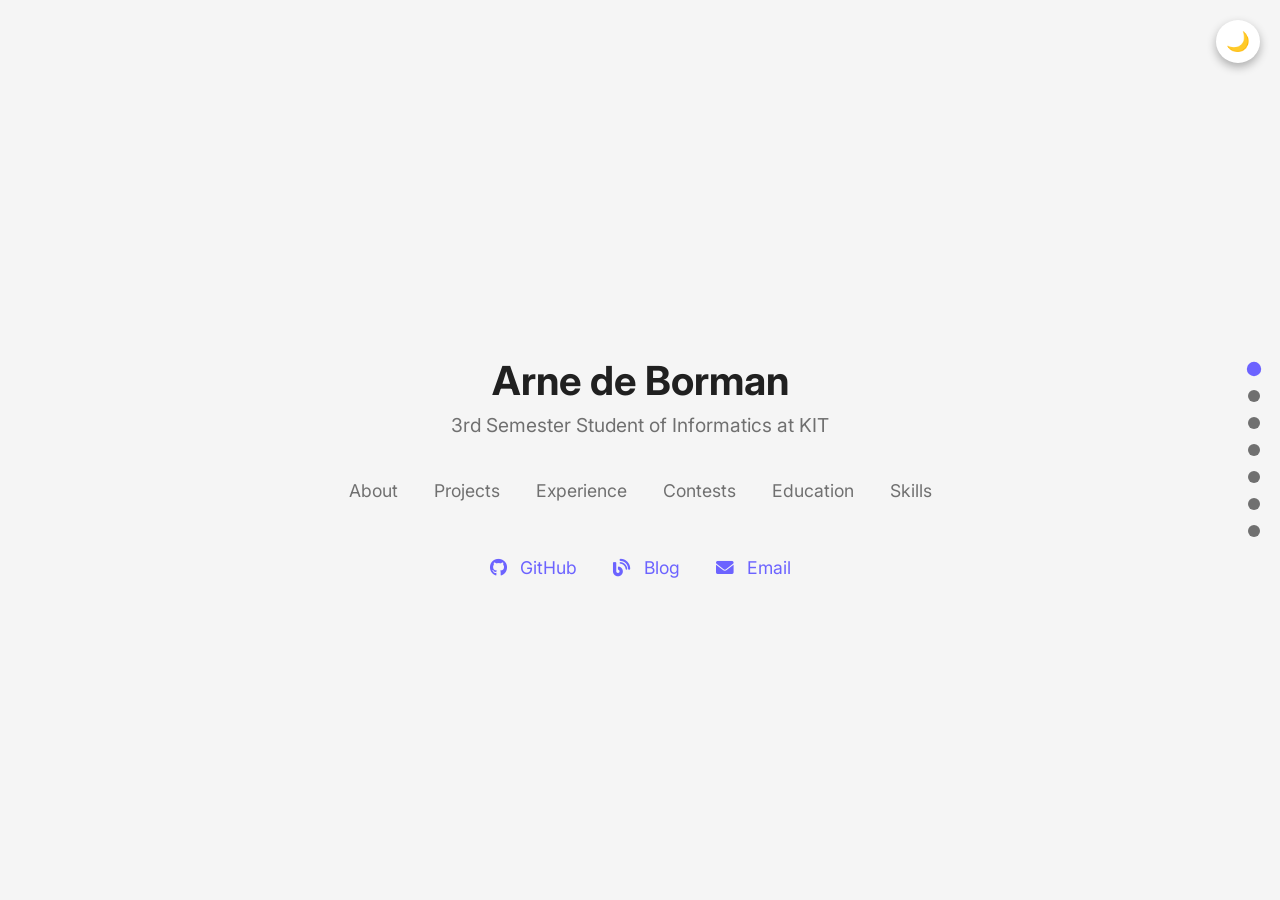
<file: index.html>
<!DOCTYPE html>
<html lang="en">

<head>
    <meta charset="UTF-8">
    <meta name="viewport" content="width=device-width, initial-scale=1.0">
    <title>Arne de Borman</title>
    <link rel="stylesheet" href="style.css">
    <link rel="stylesheet" href="https://cdnjs.cloudflare.com/ajax/libs/font-awesome/6.0.0-beta3/css/all.min.css"
        integrity="sha512-Fo3rlrZj/k7ujTnHg4CGR2D7kSs0v4LLanw2qksYuRlEzO+tcaEPQogQ0KaoGN26/zrn20ImR1DfuLWnOo7aBA=="
        crossorigin="anonymous" referrerpolicy="no-referrer" />
</head>

<body>

    <div id="side-nav"></div>
    <main class="container">
        <section class="page" id="home">
            <button id="theme-toggle"></button>
            <header>
                <h1>Arne de Borman</h1>
                <p>3rd Semester Student of Informatics at KIT</p>
            </header>
            <nav class="main-nav">
                <a href="#about">About</a>
                <a href="#projects">Projects</a>
                <a href="#experience">Experience</a>
                <a href="#contests">Contests</a>
                <a href="#education">Education</a>
                <a href="#skills">Skills</a>
            </nav>
            <main>
                <section class="links">
                    <a href="https://github.com/ArneCode" target="_blank" rel="noopener noreferrer"><i
                            class="fab fa-github"></i> GitHub</a>
                    <a href="https://blog.arnedebo.com" target="_blank" rel="noopener noreferrer"><i
                            class="fas fa-blog"></i> Blog</a>
                    <a href="mailto:arne@deborman.de"><i class="fas fa-envelope"></i> Email</a>
                </section>
            </main>
        </section>

        <section class="page" id="about">
            <div class="content-section">
                <h2>About Me</h2>
                <p>
                    Computer Science student at Karlsruhe Institute of Technology (KIT) with strong foundations in
                    algorithms and theoretical computer science.
                    Experienced in competitive programming at NWERC and GCPC level, and in backend software development
                    using Java-based microservices.
                    Interested in challenging software engineering problems in large-scale and performance-sensitive
                    systems.
                </p>
            </div>
        </section>

        <section class="page" id="projects">
            <div class="content-section">
                <h2>Projects</h2>
                <div class="card">
                    <a href="https://github.com/ArneCode/strompreis-optimierer" target="_blank"
                        rel="noopener noreferrer" class="card-github"><i class="fab fa-github"></i></a>
                    <h3><a href="https://github.com/ArneCode/strompreis-optimierer" target="_blank"
                            rel="noopener noreferrer">Smart-Home Optimization</a></h3>
                    <p class="card-sub-header">2026 · University Project · Team of 5</p>
                    <p>Co-designed and built a web platform for smart-home energy management. Responsibilities included
                        co-designing the system architecture (Python/FastAPI backend + Rust optimization core),
                        implementing the PyO3 bridge between the two components, and developing the core optimization
                        logic — a hybrid of Simulated Annealing and Min-Cost-Max-Flow that produces 24-hour schedules
                        minimizing electricity costs under solar, battery, and grid constraints. Also handled the
                        database layer with SQLAlchemy, including schema design and data persistence for devices and
                        energy plans.</p>
                    <div class="tags">
                        <span>Rust</span><span>Python</span><span>FastAPI</span><span>PyO3</span>
                        <span>SQLAlchemy</span><span>Simulated Annealing</span><span>Min-Cost-Max-Flow</span>
                    </div>
                </div>
                <div class="card">
                    <a href="https://github.com/ArneCode/rust-calculator-yew" target="_blank" rel="noopener noreferrer"
                        class="card-github"><i class="fab fa-github"></i></a>
                    <h3><a href="https://github.com/ArneCode/rust-calculator-yew" target="_blank"
                            rel="noopener noreferrer">Rust Equation Solver</a></h3>
                    <p class="card-sub-header">2023 · Personal Project</p>
                    <p>Developed an automated solver that treats equations as symbolic structures. Implemented a search
                        algorithm to identify sequences of equivalence transformations that reduce equations to their
                        solutions, modeling the step-by-step process of human equation solving.</p>
                    <div class="tags">
                        <span>Rust</span><span>Symbolic Computation</span><span>WebAssembly</span>
                    </div>
                </div>
                <div class="card">
                    <a href="https://github.com/ArneCode/pinball" target="_blank" rel="noopener noreferrer"
                        class="card-github"><i class="fab fa-github"></i></a>
                    <h3><a href="https://github.com/ArneCode/pinball" target="_blank" rel="noopener noreferrer">Pinball
                            Simulation</a></h3>
                    <p class="card-sub-header">2024 · Personal Project</p>
                    <p>Developed an equation-based pinball simulation featuring a custom programming language for
                        behavior definition.</p>
                    <div class="tags">
                        <span>Python</span><span>Physics Modeling</span><span>Custom DSL</span>
                    </div>
                </div>
            </div>
        </section>

        <section class="page" id="experience">
            <div class="content-section">
                <h2>Experience</h2>
                <div class="card">
                    <h3>Working Student, Team Account</h3>
                    <p class="card-sub-header">ITscope GmbH | June 2025 – November 2025</p>
                    <p>Designed and implemented automated tests for newly developed features. Extended CRM data
                        synchronization to support new contract workflows. Improved the contract management module
                        and migrated an existing microservice to Java 21, resolving deprecated APIs and improving
                        maintainability.</p>
                    <div class="tags">
                        <span>Java</span><span>Spring Boot</span><span>Vaadin</span><span>Microservices</span>
                    </div>
                </div>
                <div class="card">
                    <h3>Trainee Software Developer</h3>
                    <p class="card-sub-header">ITscope GmbH | September 2024 – October 2024</p>
                    <p>Refactored an Excel-based sales export tool, including GUI, business logic, and SQL queries.
                        Collaborated on feature design and Java implementation within a Scrum-based development process.
                        Revised and localized transactional email templates according to updated design specifications.
                    </p>
                    <div class="tags">
                        <span>Java</span><span>SQL</span>
                    </div>
                </div>
                <div class="card">
                    <h3>Working Student, Service Calculation</h3>
                    <p class="card-sub-header">Mlog Logistics GmbH | July 2023 and September 2023</p>
                    <p>Revised and extended the company-wide service calculation tool in close coordination with
                        process owners, improving correctness and maintainability.</p>
                    <div class="tags">
                        <span>Excel VBA</span>
                    </div>
                </div>
            </div>
        </section>

        <section class="page" id="contests">
            <div class="content-section">
                <h2>Contests</h2>
                <div class="card">
                    <h3>NWERC 2025 — 23rd Place</h3>
                    <p class="card-sub-header">Northwestern Europe Regional Contest · 2025 · Team: KITset</p>
                    <p>Competed in one of Europe's most prestigious ICPC regional contests, placing 23rd out of all
                        participating teams from universities across Northwestern Europe.</p>
                    <div class="tags">
                        <span>ICPC</span><span>C++</span><span>Competitive Programming</span>
                    </div>
                </div>
                <div class="card">
                    <h3>Wintercontest 2026 — 5th Place</h3>
                    <p class="card-sub-header">German Nationwide Contest · 2026 · Team: KITset</p>
                    <p>Placed 5th in a nationwide German competitive programming contest.</p>
                    <div class="tags">
                        <span>C++</span><span>Competitive Programming</span>
                    </div>
                </div>
                <div class="card">
                    <h3>GCPC 2025 — 7th Place</h3>
                    <p class="card-sub-header">German Collegiate Programming Contest · July 2025 · Team: Team Above
                        Stole
                        Our Solutions</p>
                    <p>Placed 7th at the German Collegiate Programming Contest.</p>
                    <div class="tags">
                        <span>ICPC</span><span>C++</span><span>Competitive Programming</span>
                    </div>
                </div>
            </div>
        </section>

        <section class="page" id="education">
            <div class="content-section">
                <h2>Education</h2>
                <div class="card">
                    <h3>Bachelor of Science in Computer Science</h3>
                    <p class="card-sub-header">Karlsruhe Institute of Technology (KIT) | Since Winter 2024/25</p>
                    <p>Top grades (1.0) in <em>Basic Notions of Computer Science</em>, <em>Algorithms I</em>, and
                        <em>Theoretical Foundations of Computer Science</em>.
                    </p>
                </div>
            </div>
        </section>

        <section class="page" id="skills">
            <div class="content-section">
                <h2>Skills</h2>
                <div class="skills-container">
                    <div class="skill-category">
                        <h3>Software Development</h3>
                        <p>Java (Spring Boot, Vaadin), Rust, Python, JavaScript, VBA, HTML/CSS, Bash, SQL</p>
                    </div>
                    <div class="skill-category">
                        <h3>Competitive Programming</h3>
                        <p>Advanced C++: algorithms, data structures and performance-oriented problem solving</p>
                    </div>
                    <div class="skill-category">
                        <h3>Technologies & Tools</h3>
                        <p>Git, Docker, MongoDB, WebAssembly, FastAPI, SQLAlchemy, PyO3</p>
                    </div>
                    <div class="skill-category">
                        <h3>Languages</h3>
                        <p>German (native), French (native), English (B2/C1)</p>
                    </div>
                </div>
            </div>
        </section>
    </main>
    <script src="script.js"></script>
</body>

</html>
</file>
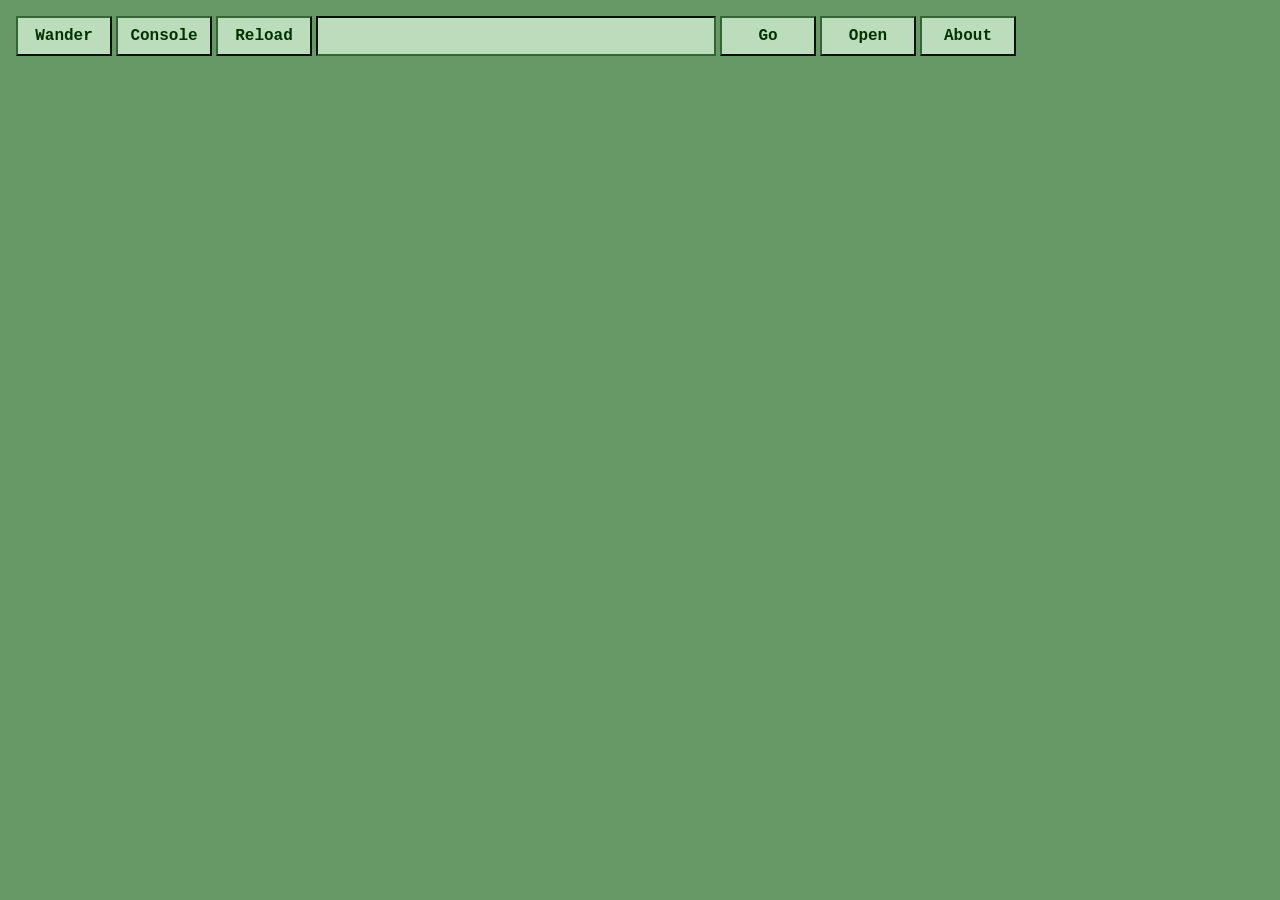
<file: wander/index.html>
<!--
  Wander 0.2.0.dev8
  Source: https://codeberg.org/susam/wander
  Licence: MIT
-->
<!DOCTYPE html>
<html lang="en">

<head>
    <title>Wander Console - Browse the Small Web</title>
    <meta charset="UTF-8">
    <meta name="viewport" content="width=device-width, initial-scale=1">
    <style>
        /* Colours */
        body {
            background: #696;
        }

        button,
        input,
        noscript,
        dialog {
            background: #bdb;
            border-color: #363;
            color: #030
        }

        dialog {
            background: #cec;
        }

        button:hover {
            background: #9c9;
        }

        button:active {
            background: #8c8;
        }

        dialog::backdrop {
            background: #0009;
        }

        /* Dimensions and decorations */
        body {
            line-height: 1.5;
            margin: 0;
            padding: 1em;
        }

        button,
        input,
        noscript,
        dialog {
            font-family: courier, monospace;
            font-size: medium;
            font-weight: bold;
        }

        button,
        input {
            box-sizing: border-box;
            margin-bottom: 1em;
            min-height: 2.5em;
            width: 6em;
        }

        button {
            cursor: pointer;
        }

        input {
            padding-left: 0.5em;
            width: 18.5em;
        }

        header input:not(:last-of-type),
        header button:not(:last-of-type) {
            margin-right: 0.25em;
        }

        dialog {
            border: thick solid;
            max-width: 42em;
            max-height: 80vh;
            overflow: auto;
        }

        dialog header,
        dialog footer {
            text-align: center;
        }

        dialog header h1,
        dialog header form {
            display: inline-block;
            vertical-align: top;
        }

        dialog header h1 {
            font-size: 1.5em;
            margin: 0;
            padding-left: 2rem;
            text-align: center;
            width: calc(100% - 4rem);
        }

        dialog header button {
            box-sizing: border-box;
            height: auto;
            margin: 0;
            min-height: 0;
            padding: 0.25em;
            vertical-align: top;
            width: 2em;
        }

        dialog h2 {
            font-size: 1.2em;
            margin-bottom: 0;
        }

        dialog h2+p {
            margin-top: 0.5em;
        }

        dialog footer button {
            margin-bottom: 0;
        }

        iframe {
            background: #fff;
            border: thick solid #363;
            box-sizing: border-box;
            display: none;
            height: calc(100vh - 12.5em);
            width: 100%;
        }

        #url-wide-input,
        #reload-button,
        #go-button,
        #open-button {
            display: none;
        }

        #url-narrow-input {
            margin-right: 0;
        }

        noscript {
            border: medium double #600;
            color: #600;
            display: block;
            font-size: x-large;
            margin-bottom: 1em;
            padding: 1em;
            text-align: center;
        }

        @media (min-width: 70em) {
            iframe {
                height: calc(100vh - 5.5em);
            }

            #url-narrow-input {
                display: none;
            }

            #reload-button,
            #go-button,
            #open-button,
            #url-wide-input {
                display: inline-block;
            }

            #url-wide-input {
                width: 25em;
            }
        }
    </style>
    <script src="wander.js"></script>
    <script>
        const LOGGING = true
        const VERSION = '0.2.0.dev8'
        const KEEP_CONSOLES = 1000

        const consoles = []
        const pages = []
        const ignores = []
        const history = []

        let consolesFound = 0

        function init() {
            log(`Wander ${VERSION}`)
            initCustomStyle()
            initCustomScript()
            initListeners()
            initConsoleList()
            initVersion()
            collectIgnores(wander.ignore)
            collectConsoles(window.location.href, wander.consoles)
            collectPages(window.location.href, wander.pages)
            loadNewPage()
            log('Initialised')
        }

        function initCustomStyle() {
            const styles = wander.styles || []
            for (const href of styles) {
                const link = document.createElement('link')
                link.rel = 'stylesheet'
                link.href = href
                document.head.append(link)
            }
        }

        function initCustomScript() {
            const scripts = wander.scripts || []
            for (const src of scripts) {
                const script = document.createElement('script')
                script.src = src
                document.head.append(script)
            }
        }

        function initListeners() {
            document.getElementById('about-button').addEventListener('click', showAboutDialog)
            document.getElementById('console-button').addEventListener('click', showConsoleDialog)
            document.getElementById('open-button').addEventListener('click', openURL)
            document.getElementById('go-button').addEventListener('click', gotoURL)
            document.getElementById('reload-button').addEventListener('click', reloadPage)
            document.getElementById('url-narrow-input').addEventListener('keydown', handleURLInput)
            document.getElementById('url-wide-input').addEventListener('keydown', handleURLInput)
            document.getElementById('wander-button').addEventListener('click', loadNewPage)
            document.getElementById('wander-iframe').addEventListener('load', wanderDone)
            window.addEventListener('message', collectConsoleData)
        }

        function initConsoleList() {
            const ul = document.getElementById('console-dialog-list')
            for (const url of wander.consoles) {
                const li = document.createElement('li')
                const a = document.createElement('a')
                li.append(a)
                ul.append(li)
                a.href = url
                a.textContent = url
            }
        }

        function initVersion() {
            for (const element of document.querySelectorAll('.version')) {
                element.textContent = VERSION
            }
        }

        function collectIgnores(patterns) {
            for (const pattern of patterns) {
                ignores.push(new RegExp(pattern))
            }
        }

        function collectConsoles(consoleURL, urls) {
            for (const url of urls) {
                const normURL = normaliseWanderURL(normaliseURL(url))
                if (duplicateURL(consoles, normURL)) {
                    log(`Skipped duplicate console URL: ${consoleURL} => ${normURL}`)
                    continue
                }
                if (ignoredURL(ignores, normURL)) {
                    log(`Skipped ignored console URL: ${consoleURL} => ${normURL}`)
                    continue
                }
                consoles.push({ referrer: consoleURL, url: normURL })
                consolesFound++
                log(`Added console URL: ${consoleURL} => ${normURL} ` +
                    `(total ${consolesFound}, cached ${consoles.length})`)
            }
            if (consoles.length > KEEP_CONSOLES) {
                consoles.splice(0, consoles.length - KEEP_CONSOLES)
            }
            log('Trimmed console cache ' +
                `(total ${consolesFound}, cached ${consoles.length})`)
        }

        function collectPages(consoleURL, urls) {
            const goodPages = []
            for (const url of urls) {
                const normURL = normaliseURL(url)
                if (ignoredURL(ignores, normURL)) {
                    log(`Skipped ignored page URL: ${consoleURL} => ${normURL}`)
                    continue
                }
                goodPages.push({ referrer: consoleURL, url: normURL })
                log(`Added page URL: ${consoleURL} => ${normURL} (cached ${goodPages.length})`)
            }
            if (goodPages.length > 0) {
                pages.length = 0
                goodPages.forEach(function (item) { pages.push(item) })
            }
        }

        function duplicateURL(cache, url) {
            return cache.some(function (item) {
                return item.url === url
            })
        }

        function ignoredURL(ignores, url) {
            return ignores.some(function (re) {
                return re.test(url)
            })
        }

        function loadNewPage() {
            const iframe = document.getElementById('wander-iframe')
            const page = pick(filter(pages))
            document.getElementById('url-narrow-input').value = page.url
            document.getElementById('url-wide-input').value = page.url
            iframe.src = page.url
            history.push(page)
            log(`Loading page: ${page.referrer} => ${page.url}`)
        }

        function wanderDone() {
            const iframe = document.getElementById('wander-iframe')
            log('Loaded new page')
            if (iframe.style.display !== 'block') {
                iframe.style.display = 'block'
                log('Displayed iframe')
            }
            iframe.focus()
            pickNewConsole()
        }

        function showConsoleDialog() {
            document.getElementById('host-console-link').textContent = window.location.href
            document.getElementById('host-console-link').href = window.location.href
            const ul = document.getElementById('history-list')
            ul.textContent = ''
            for (const item of history.slice().reverse()) {
                const li = document.createElement('li')
                const p = document.createElement('p')
                const a1 = document.createElement('a')
                const a2 = document.createElement('a')
                const a3 = document.createElement('a')
                const br = document.createElement('br')
                ul.append(li)
                li.append(p)
                p.append(a1, br, a2, ' (', a3, ')')
                a1.href = a1.textContent = item.url
                a2.href = item.referrer
                a2.textContent = item.referrer
                a3.href = item.referrer + 'wander.js'
                a3.textContent = 'js'
            }
            document.getElementById('console-dialog').showModal()
        }

        function pickNewConsole() {
            const console = pick(filter(consoles))
            const jsURL = console.url + 'wander.js'
            const consoleURLAsCode = JSON.stringify(console.url)
            const sandbox = document.getElementById('sandbox-iframe')
            log('Loading next console:', console.url)
            sandbox.srcdoc = `
          <script src="${jsURL}"><\/script>
          <script>parent.postMessage({wander: wander, url: ${consoleURLAsCode}}, '*')<\/script>
        `
        }

        function collectConsoleData(e) {
            log('Loaded next console:', e.data.url)
            collectConsoles(e.data.url, e.data.wander.consoles)
            collectPages(e.data.url, e.data.wander.pages)
        }

        function normaliseWanderURL(url) {
            if (url.endsWith('index.html')) {
                url = url.slice(0, -'index.html'.length)
            }
            if (!url.endsWith('/')) {
                url += '/'
            }
            return url
        }

        function reloadPage() {
            const iframe = document.getElementById('wander-iframe')
            const src = iframe.src
            iframe.src = src
        }

        function handleURLInput(e) {
            if (e.key === 'Enter') {
                gotoURL()
            }
        }

        function gotoURL() {
            const value = normaliseURL(visibleInput().value)
            log('Navigating to user entered URL:', value)
            document.getElementById('url-narrow-input').value = value
            document.getElementById('url-wide-input').value = value
            document.getElementById('wander-iframe').src = value
        }

        function matchingProtocol() {
            let protocol = window.location.protocol
            if (protocol !== 'http:' && protocol !== 'https:') {
                protocol = 'https:'
            }
            return protocol
        }

        function openURL() {
            window.open(visibleInput().value)
        }

        function showAboutDialog() {
            document.getElementById('about-dialog').showModal()
        }

        function pick(items) {
            return items[Math.floor(Math.random() * items.length)]
        }

        function filter(items) {
            return items.filter(function (item) {
                const diffProtocol = !item.url.startsWith(matchingProtocol())
                const ignored = ignores.some(function (regex) {
                    return regex.test(item.url)
                })
                if (diffProtocol) {
                    log('Ignored due to protocol mismatch:', item.url)
                    return false
                }
                if (ignored) {
                    log('Ignored due to explicit ignore:', item.url)
                    return false
                }
                return true
            })
        }

        function normaliseURL(url) {
            let result = url.trim()
            const re = /^[A-Za-z][A-Za-z\d+\-.]*:\/\// // RFC 3986, section 3.1.
            if (!re.test(result)) {
                result = matchingProtocol() + '//' + result
            }
            return new URL(result).href
        }

        function visibleInput() {
            const urlNarrowInput = document.getElementById('url-narrow-input')
            const urlWideInput = document.getElementById('url-wide-input')
            return urlNarrowInput.offsetParent ? urlNarrowInput : urlWideInput
        }

        function log() {
            if (LOGGING) {
                const args = Array.prototype.slice.call(arguments)
                args.unshift('[Wander]')
                console.log.apply(console, args)
            }
        }

        window.addEventListener('load', init)
    </script>
</head>

<body>
    <noscript>JavaScript is required to use this application.</noscript>
    <header>
        <button id="wander-button">Wander</button><!--
      --><button id="console-button">Console</button><!--
      --><button id="reload-button">Reload</button><!--
      --><input id="url-wide-input" autocomplete="off"><!--
      --><button id="go-button">Go</button><!--
      --><button id="open-button">Open</button><!--
      --><button id="about-button">About</button><!--
      --><input id="url-narrow-input">
    </header>
    <iframe id="wander-iframe"></iframe>
    <iframe id="sandbox-iframe" sandbox="allow-scripts"></iframe>
    <dialog id="console-dialog">
        <header>
            <h1>Console Explorer</h1>
            <form method="dialog"><button>x</button></form>
        </header>
        <h2>Host Console</h2>
        <p>
            You are currently on <a id="host-console-link"></a>.
            This console is helping you navigate the Wander network.
        </p>
        <h2>Console Neighbourhood</h2>
        <p>
            Your host console lists the following consoles as its
            neighbours:
        </p>
        <ul id="console-dialog-list"></ul>
        <p>
            You can wander to a neighbouring console by clicking one of
            the links above. Note that you do not really need to change
            console to browse the Wander network. The host console can
            fetch recommendations from other consoles, then from the
            consoles they link to and so on recursively.
        </p>
        <h2>Wandering History</h2>
        <p>
            Your wandering history in reverse chronological order:
        </p>
        <ul id="history-list"></ul>
        <p>
            Each item above includes three links: the page recommended to
            you, the console that recommended it and the wander.js file of
            that console.
        </p>
        <footer>
            <form method="dialog"><button>Close</button></form>
        </footer>
    </dialog>
    <dialog id="about-dialog">
        <header>
            <h1>Wander Console</h1>
            <form method="dialog"><button>x</button></form>
            <div>Version <span class="version">&nbsp;</span></div>
        </header>
        <p>
            Hello! You are currently on a Wander console! A Wander
            console lets you browse random websites and pages from the
            Wander community. The Wander community consists of
            individuals who develop and maintain their own personal
            websites.
        </p>
        <p>
            To set up your own Wander console, download
            <a href="https://codeberg.org/susam/wander/archive/wander.zip">this ZIP file</a>,
            extract index.html and wander.js, and place them
            in the /wander/ directory of your website. Then edit
            wander.js by following the directions at
            <a href="https://codeberg.org/susam/wander#readme">codeberg.org/susam/wander</a>.
        </p>
        <p>
            That's it! Once your /wander/ directory is ready on your web
            server, you can share a link to your Wander console in
            <a href="https://codeberg.org/susam/wander/issues/1">this
                community thread</a>. Hopefully, someone will add your
            console to theirs and you will become part of the Wander
            network.
        </p>
        <p>
            For more information about Wander, please
            see <a href="https://codeberg.org/susam/wander#readme">codeberg.org/susam/wander</a>.
        </p>
        <footer>
            <form method="dialog"><button>Close</button></form>
        </footer>
    </dialog>
</body>

</html>
</file>
<file: style.css>
@import url('https://fonts.googleapis.com/css2?family=Inter:wght@400;700&display=swap');

:root {
    /* Dark Mode (Default) */
    --bg-color: #121212;
    --card-bg: #1e1e1e;
    --text-main: #e0e0e0;
    --text-dim: #a0a0a0;
    --accent: #bb86fc;
    --accent-hover: #3700b3;
    --tag-bg: #333333;
}

[data-theme="light"] {
    --bg-color: #f5f5f5;
    --card-bg: #ffffff;
    --text-main: #202020;
    --text-dim: #707070;
    --accent: #6c63ff;
    --accent-hover: #5146d8;
    --tag-bg: #e8e8ff;
}

body {
    background-color: var(--bg-color);
    color: var(--text-main);
    font-family: 'Inter', sans-serif;
    margin: 0;
    text-align: center;
    overflow: hidden;
    /* Remove scroll-snap properties */
}

.container {
    padding: 0;
    width: 100%;
    height: 100vh;
    overflow-y: scroll;
    scroll-snap-type: none;
    scroll-behavior: smooth;
    /* Hide scrollbar for IE, Edge and Firefox */
    -ms-overflow-style: none;
    /* IE and Edge */
    scrollbar-width: none;
    /* Firefox */
}

/* Hide scrollbar for Chrome, Safari and Opera */
.container::-webkit-scrollbar {
    display: none;
}

.page {
    min-height: 100vh;
    scroll-snap-align: center;
    display: flex;
    flex-direction: column;
    justify-content: center;
    align-items: center;
    padding: 2rem;
    box-sizing: border-box;
    position: relative;
    /* Added for positioning context */
}

header {
    text-align: center;
}

header h1 {
    font-size: 2.5rem;
    margin-bottom: 0.5rem;
}

header p {
    font-size: 1.2rem;
    color: var(--text-dim);
    margin-top: 0;
}

.main-nav {
    margin-top: 1.5rem;
    margin-bottom: 1.5rem;
}

.main-nav a {
    color: var(--text-dim);
    text-decoration: none;
    font-size: 1.1rem;
    margin: 0 1rem;
    transition: color 0.3s ease;
}

.main-nav a:hover,
.main-nav a:focus {
    color: var(--accent);
}

.links {
    margin-top: 2rem;
}

.links a {
    color: var(--accent);
    text-decoration: none;
    font-size: 1.1rem;
    margin: 0 1rem;
    transition: color 0.3s ease;
}

.links a:hover,
.links a:focus {
    color: var(--accent-hover);
}

.links a i {
    margin-right: 0.5rem;
}

.content-section {
    margin-top: 0;
    text-align: left;
    max-width: 800px;
    margin-left: auto;
    margin-right: auto;
    width: 100%;
    overflow-y: auto;
}

.content-section h2 {
    font-size: 2rem;
    color: var(--accent);
    border-bottom: 2px solid var(--accent);
    padding-bottom: 0.5rem;
    margin-bottom: 1.5rem;
}

.card {
    background-color: var(--card-bg);
    border-radius: 8px;
    padding: 1.5rem;
    margin-bottom: 1.5rem;
    border-left: 4px solid var(--accent);
    position: relative;
}

.card h3 {
    margin-top: 0;
    margin-bottom: 0.25rem;
    font-size: 1.4rem;
}

.card h3 a {
    color: var(--text-main);
    text-decoration: none;
    transition: color 0.3s ease;
}

.card h3 a:hover {
    color: var(--accent);
}

.card-sub-header {
    color: var(--text-dim);
    font-size: 1rem;
    margin-top: 0;
    margin-bottom: 1rem;
}

.card p {
    line-height: 1.6;
}

.tags {
    margin-top: 1rem;
}

.tags span {
    display: inline-block;
    background-color: var(--tag-bg);
    color: var(--text-main);
    padding: 0.3rem 0.7rem;
    border-radius: 15px;
    font-size: 0.9rem;
    margin-right: 0.5rem;
    margin-bottom: 0.5rem;
}

.skills-container {
    display: grid;
    grid-template-columns: repeat(auto-fit, minmax(250px, 1fr));
    gap: 1.5rem;
}

.skill-category h3 {
    font-size: 1.2rem;
    color: var(--text-main);
    margin-bottom: 0.5rem;
}

.skill-category p {
    margin-top: 0;
    color: var(--text-dim);
    line-height: 1.5;
}

#side-nav {
    position: fixed;
    right: 20px;
    top: 50%;
    transform: translateY(-50%);
    z-index: 1000;
    display: flex;
    flex-direction: column;
    gap: 15px;
}

.nav-dot {
    width: 12px;
    height: 12px;
    background-color: var(--text-dim);
    border-radius: 50%;
    cursor: pointer;
    transition: background-color 0.3s ease, transform 0.3s ease;
}

.nav-dot:hover {
    background-color: var(--accent);
}

.nav-dot.active {
    background-color: var(--accent);
    transform: scale(1.2);
}

#theme-toggle {
    position: fixed;
    top: 20px;
    right: 20px;
    padding: 10px;
    border-radius: 50%;
    border: none;
    background: var(--card-bg);
    color: var(--text-main);
    cursor: pointer;
    font-size: 1.2rem;
    box-shadow: 0 4px 10px rgba(0, 0, 0, 0.3);
    z-index: 1001;
}

/* ── Mobile fixes ── */
@media (max-width: 768px) {

    /* 1. Fix the notorious mobile 100vh / address-bar bug */
    .container {
        height: 100dvh;
        /* dynamic viewport height where supported */
    }

    /* 2. Let content-heavy pages grow beyond one screen */
    .page {
        height: auto;
        min-height: 100dvh;
        padding: 4rem 1.25rem 2rem;
        /* extra top padding so content clears the toggle btn */
    }

    /* 3. Hide side nav – there's no room for it */
    #side-nav {
        display: none;
    }

    /* 4. Move theme toggle so it doesn't overlap nav links */
    #theme-toggle {
        top: 12px;
        right: 12px;
    }

    /* 5. Scale down headline */
    header h1 {
        font-size: 1.8rem;
    }

    header p {
        font-size: 1rem;
    }

    /* 6. Stack nav links vertically */
    .main-nav {
        display: flex;
        flex-wrap: wrap;
        justify-content: center;
        gap: 0.5rem;
    }

    .main-nav a {
        margin: 0;
        font-size: 0.95rem;
    }

    /* 7. Section headings */
    .content-section h2 {
        font-size: 1.5rem;
    }

    /* 8. Cards */
    .card {
        padding: 1rem;
    }

    .card h3 {
        font-size: 1.15rem;
    }

    /* 9. Skills grid – single column on small screens */
    .skills-container {
        grid-template-columns: 1fr;
    }
}

.card-github {
    position: absolute;
    top: 1.5rem;
    right: 1.5rem;
    color: var(--text-dim);
    font-size: 1.4rem;
    transition: color 0.3s ease;
}

.card-github:hover {
    color: var(--accent);
}
</file>
